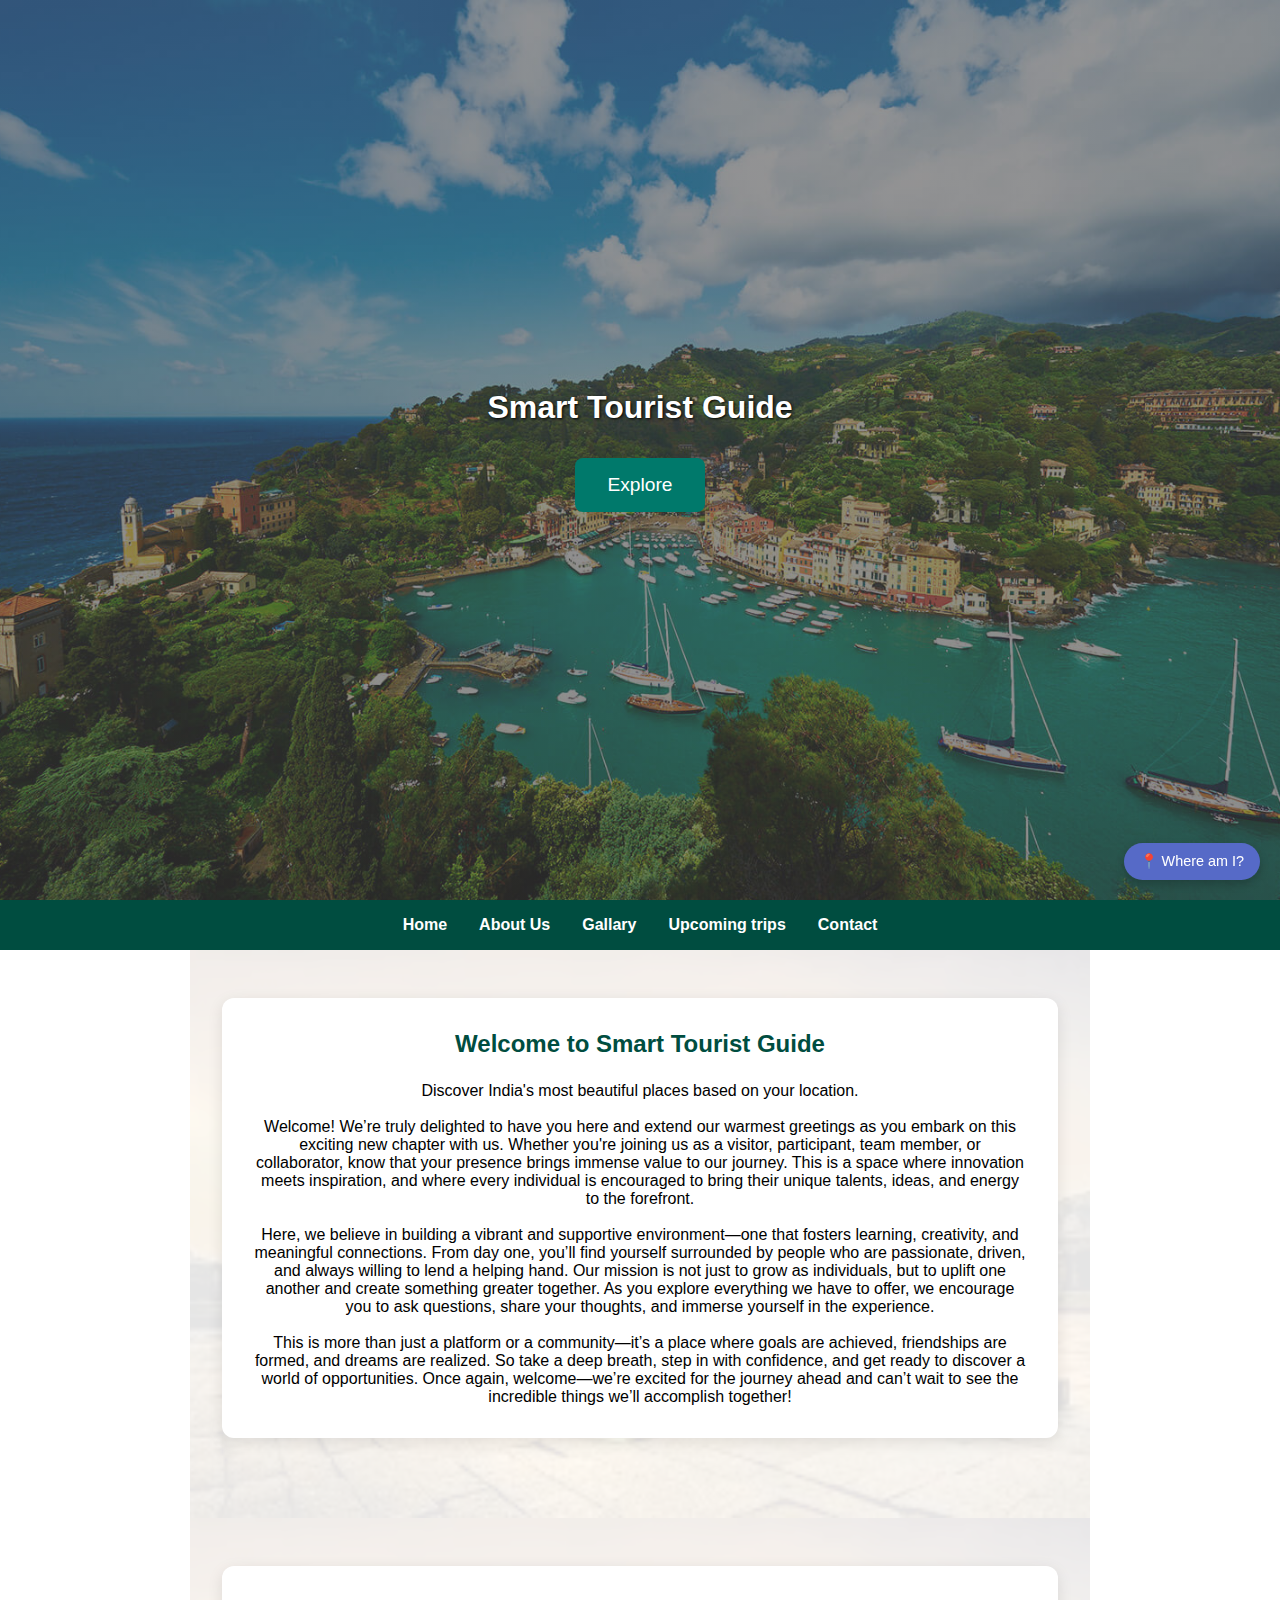
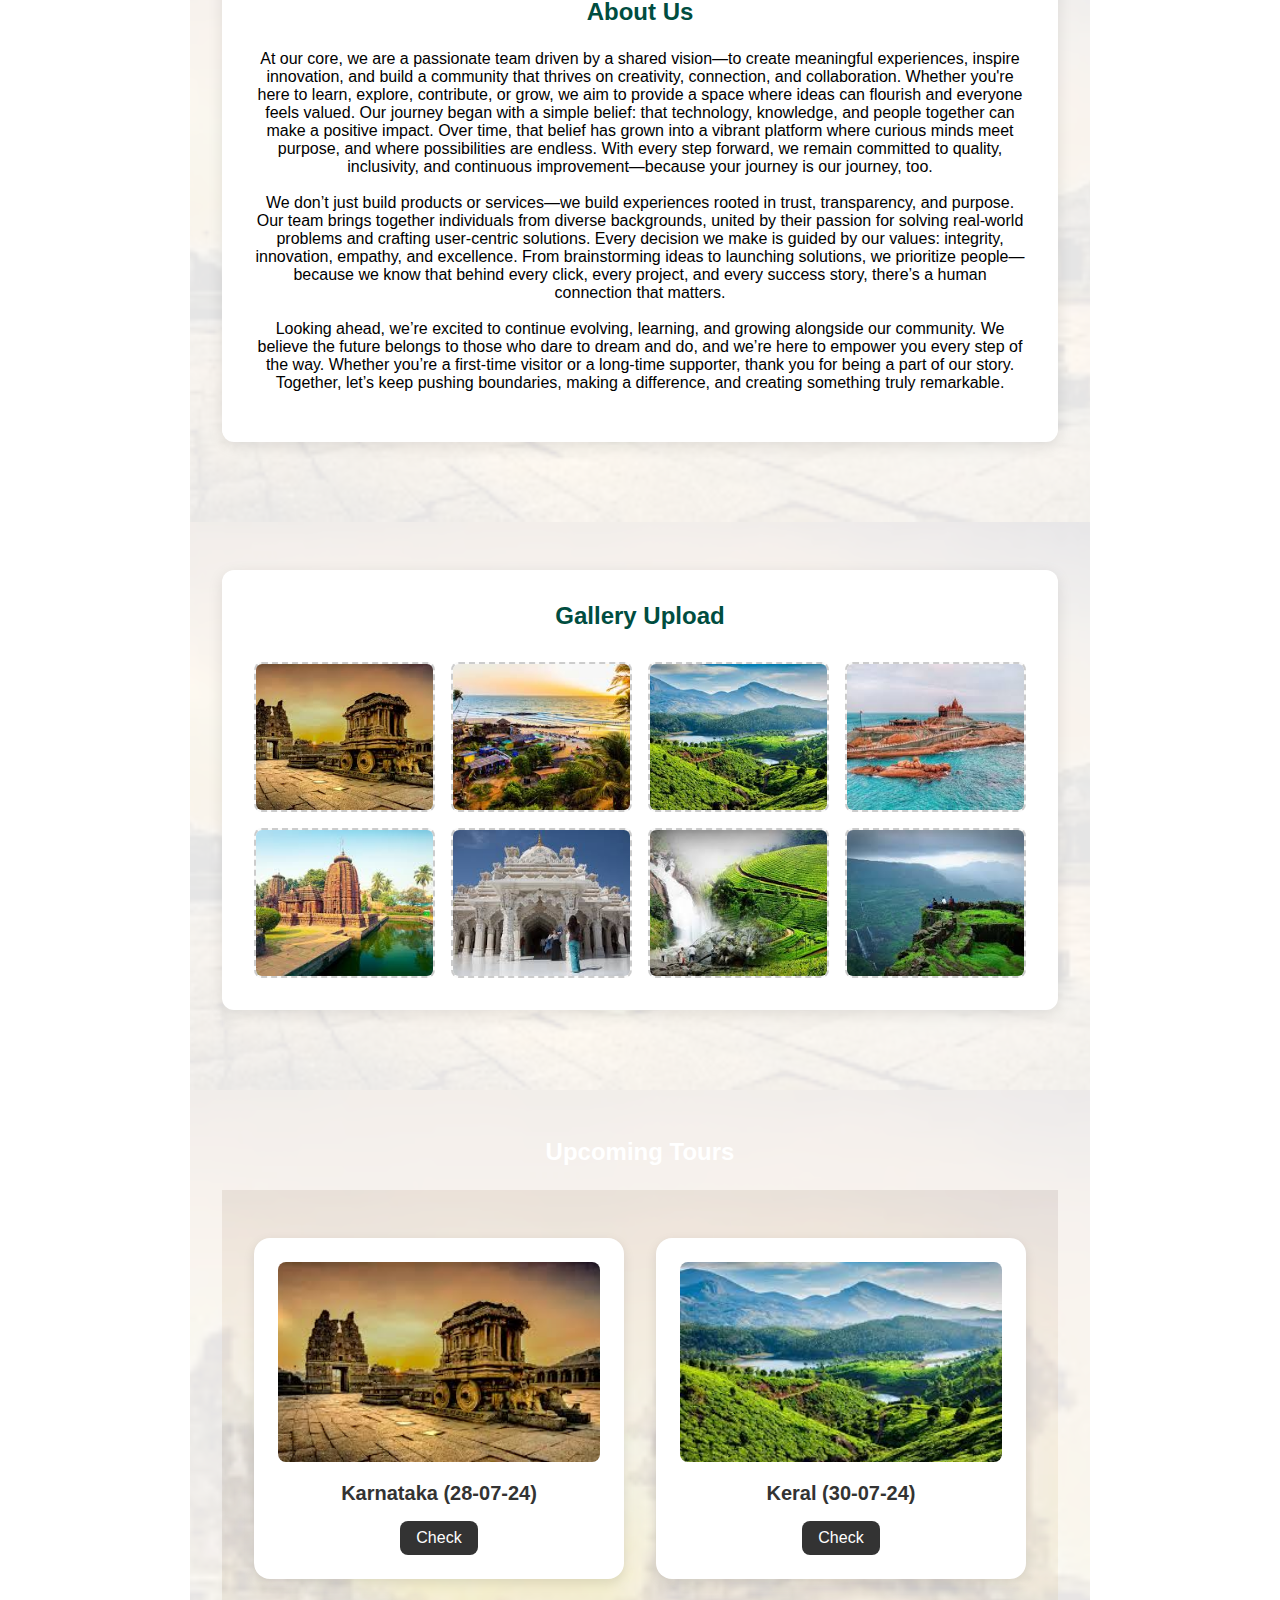
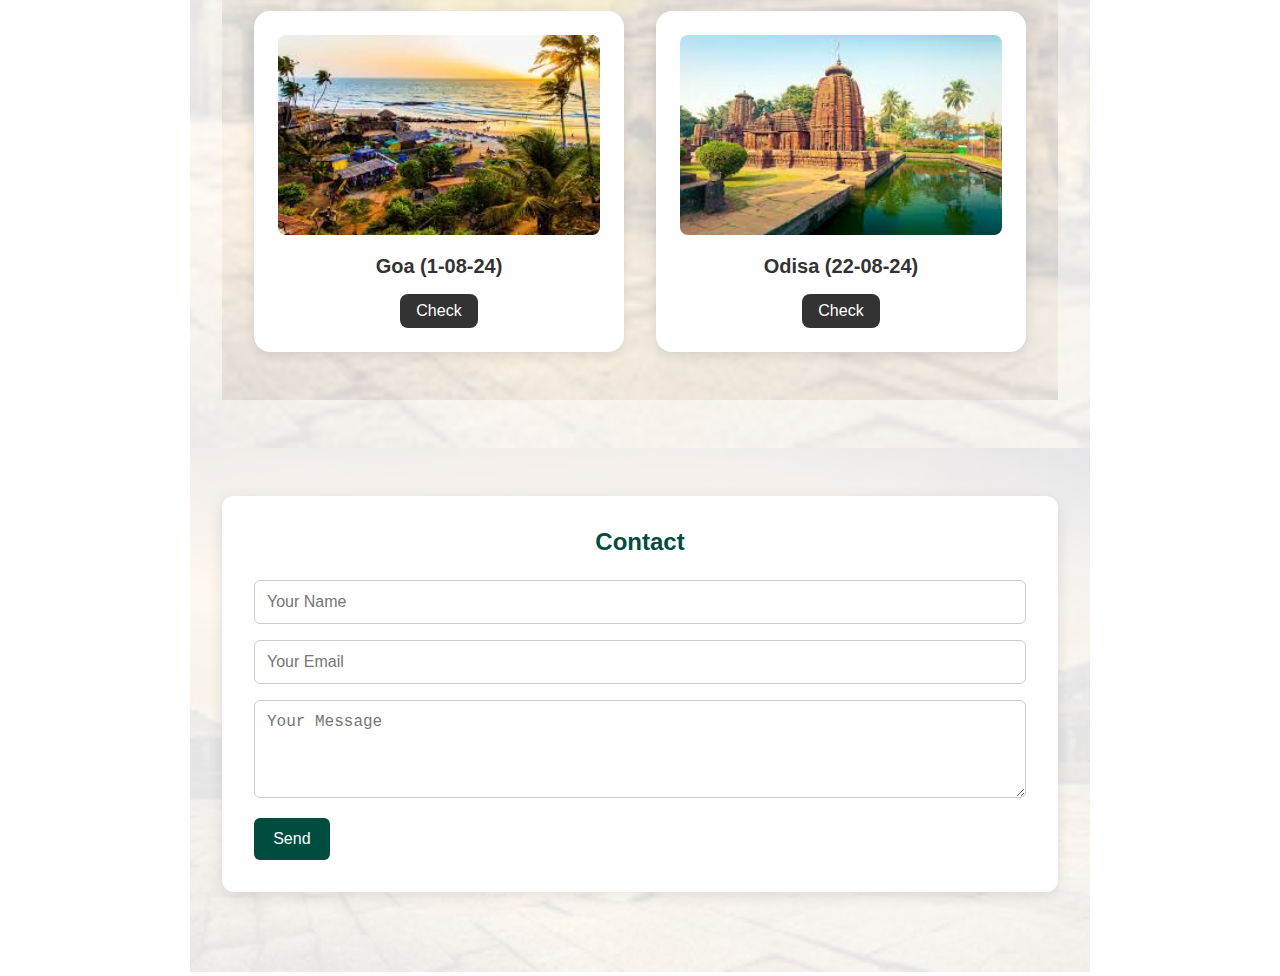
<file: index.html>
<!DOCTYPE html>
<html lang="en">
  <head>
    <meta charset="UTF-8" />
    <meta name="viewport" content="width=device-width, initial-scale=1.0" />
    <title>Smart Tourist Guide</title>
    <link rel="stylesheet" href="stylee.css">
    <style>
      * {
        margin: 0;
        padding: 0;
        box-sizing: border-box;
      }

      body {
        font-family: "Segoe UI", Tahoma, Geneva, Verdana, sans-serif;
        scroll-behavior: smooth;
       
        background-image: linear-gradient(
            rgba(80, 78, 78, 0.6),
            rgba(66, 65, 65, 0.6)
          ),url("ke.png");
        background-repeat: no-repeat;
        background-size: cover;
        background-position: center;
        background-attachment: fixed;
      }

      nav {
        background-color: #004d40;
        padding: 1rem;
        display: flex;
        justify-content: center;
        gap: 2rem;
        position: sticky;
        top: 0;
        z-index: 1000;
      }

      nav a {
        color: white;
        text-decoration: none;
        font-weight: bold;
        font-size: 1rem;
      }

      .landing {
        height: 100vh;
        background: linear-gradient(
            rgba(80, 78, 78, 0.6),
            rgba(66, 65, 65, 0.6)
          ),
          url("hero-banner.jpg") no-repeat center center/cover;
        display: flex;
        justify-content: center;
        align-items: center;
        flex-direction: column;
        color: white;
        text-shadow: 1px 1px 3px #000;
      }

      .landing button {
        margin-top: 2rem;
        padding: 1rem 2rem;
        font-size: 1.2rem;
        border: none;
        background-color: #00796b;
        color: white;
        border-radius: 8px;
        cursor: pointer;
      }

      section {
        padding: 3rem 2rem;
        max-width: 900px;
        margin: auto;
        position: relative;
      }

      section::before {
        content: "";
        position: absolute;
        top: 0;
        left: 0;
        width: 100%;
        height: 100%;
        background-image: url("k.png");
        background-size: cover;
        background-position: center;
        opacity: 0.1;
        z-index: -1;
      }

      section h2 {
        text-align: center;
        color: #004d40;
        margin-bottom: 1.5rem;
      }

      .box {
        background: white;
        border-radius: 12px;
        padding: 2rem;
        box-shadow: 0 4px 15px rgba(0, 0, 0, 0.1);
        margin-bottom: 2rem;
        position: relative;
        z-index: 1;
      }

      #network-status {
        text-align: center;
        background: #fdd835;
        font-weight: bold;
        padding: 0.5rem;
        margin-bottom: 1rem;
        border-radius: 6px;
      }

      #location-info {
        padding: 1rem;
        background: #fff8e1;
        border-left: 5px solid #ff9800;
        border-radius: 6px;
        margin-bottom: 1rem;
      }

      #mapCanvas {
        border: 2px dashed #00796b;
        border-radius: 8px;
        display: block;
        margin: 1rem auto;
      }

      .state-buttons {
        display: grid;
        grid-template-columns: repeat(auto-fill, minmax(140px, 1fr));
        gap: 0.75rem;
      }

      .state-buttons button {
        padding: 0.6rem;
        background: #00897b;
        color: white;
        border: none;
        border-radius: 5px;
        cursor: pointer;
        transition:  0.3s ease;
      }

      .state-buttons button:hover {
        background: #004d40;
      }

      #places-list ul {
        list-style: none;
        padding-left: 0;
      }

      #places-list li {
        margin-bottom: 1rem;
        border-bottom: 1px solid #ccc;
        padding-bottom: 1rem;
      }

      form input,
      form textarea {
        width: 100%;
        padding: 0.75rem;
        margin-bottom: 1rem;
        border: 1px solid #ccc;
        border-radius: 6px;
        font-size: 1rem;
      }

      form button {
        padding: 0.75rem 1.2rem;
        background: #004d40;
        color: white;
        border: none;
        border-radius: 6px;
        font-size: 1rem;
        cursor: pointer;
      }

      #where-btn {
        position: fixed;
        bottom: 20px;
        background: #566ac7;
        color: white;
        padding: 10px 16px;
        border: none;
        border-radius: 30px;
        cursor: pointer;
        font-size: 0.9rem;
        box-shadow: 0 4px 10px rgba(0, 0, 0, 0.2);
      }
      #net-btn {
        position: fixed;
        bottom: 80px;

        background: #566ac7;
        color: white;
        padding: 10px 16px;
        border: none;
        border-radius: 30px;
        cursor: pointer;
        font-size: 0.9rem;
        box-shadow: 0 4px 10px rgba(0, 0, 0, 0.2);
      }

      #where-btn {
        right: 20px;
      }

      #net-btn {
        right: 150px;
      }

      .gallery {
        display: grid;
        grid-template-columns: repeat(4, 1fr);
        gap: 1rem;
        margin-top: 2rem;
      }

      .gallery-item {
        width: 100%;
        height: 150px;
        border: 2px dashed #ccc;
        border-radius: 8px;
        overflow: hidden;
        position: relative;
        background-color: #fafafa;
        display: flex;
        justify-content: center;
        align-items: center;
        cursor: pointer;
      }

      .gallery-item img {
        width: 100%;
        height: 100%;
        object-fit: cover;
      }

      .gallery-item input {
        display: none;
      }
    </style>
  </head>
  <body>
    <div class="landing" id="landing">
      <h1>Smart Tourist Guide</h1>
      <button onclick="document.getElementById('main').scrollIntoView()">
        Explore
      </button>
    </div>

    <nav>
      <a href="#home">Home</a>
      <a href="#about">About Us</a>
      
      <a href="#Gallary">Gallary</a>
      <a href="#trips"> Upcoming trips</a>
      <a href="#contact">Contact</a>
    </nav>

    <div id="main">
      <section id="home">
        <div class="box">
          <h2>Welcome to Smart Tourist Guide</h2>
          <p style="text-align: center">
            Discover India's most beautiful places based on your location. <br> <br>
             Welcome! We’re truly delighted to have you here and extend our warmest greetings as you embark on this exciting new chapter with us. Whether you're joining us as a visitor, participant, team member, or collaborator, know that your presence brings immense value to our journey. This is a space where innovation meets inspiration, and where every individual is encouraged to bring their unique talents, ideas, and energy to the forefront. <br> <br>

Here, we believe in building a vibrant and supportive environment—one that fosters learning, creativity, and meaningful connections. From day one, you’ll find yourself surrounded by people who are passionate, driven, and always willing to lend a helping hand. Our mission is not just to grow as individuals, but to uplift one another and create something greater together. As you explore everything we have to offer, we encourage you to ask questions, share your thoughts, and immerse yourself in the experience. <br> <br>

This is more than just a platform or a community—it’s a place where goals are achieved, friendships are formed, and dreams are realized. So take a deep breath, step in with confidence, and get ready to discover a world of opportunities. Once again, welcome—we’re excited for the journey ahead and can’t wait to see the incredible things we’ll accomplish together! 
          </p>
        </div>
      </section>

      <section id="about">
        <div class="box">
          <h2>About Us</h2>
          <p style="text-align: center">
           At our core, we are a passionate team driven by a shared vision—to create meaningful experiences, inspire innovation, and build a community that thrives on creativity, connection, and collaboration. Whether you're here to learn, explore, contribute, or grow, we aim to provide a space where ideas can flourish and everyone feels valued. Our journey began with a simple belief: that technology, knowledge, and people together can make a positive impact. Over time, that belief has grown into a vibrant platform where curious minds meet purpose, and where possibilities are endless. With every step forward, we remain committed to quality, inclusivity, and continuous improvement—because your journey is our journey, too. <br> <br>

We don’t just build products or services—we build experiences rooted in trust, transparency, and purpose. Our team brings together individuals from diverse backgrounds, united by their passion for solving real-world problems and crafting user-centric solutions. Every decision we make is guided by our values: integrity, innovation, empathy, and excellence. From brainstorming ideas to launching solutions, we prioritize people—because we know that behind every click, every project, and every success story, there’s a human connection that matters. <br> <br>

Looking ahead, we’re excited to continue evolving, learning, and growing alongside our community. We believe the future belongs to those who dare to dream and do, and we’re here to empower you every step of the way. Whether you’re a first-time visitor or a long-time supporter, thank you for being a part of our story. Together, let’s keep pushing boundaries, making a difference, and creating something truly remarkable. <br> <br>
          </p>
        </div>
      </section>

     

      <section id="Gallary">
        <div class="box">
          <h2>Gallery Upload</h2>
          <div class="gallery">
            <label class="gallery-item">
              <input
                type="file"
                accept="image/*"
                onchange="previewImage(event, 0)"
              />
              <img id="gallery-img-0" src="k.png" alt="Image 1" />
            </label>
            <label class="gallery-item">
              <input
                type="file"
                accept="image/*"
                onchange="previewImage(event, 1)"
              />
              <img id="gallery-img-1" src="g.png" alt="Image 2" />
            </label>
            <label class="gallery-item">
              <input
                type="file"
                accept="image/*"
                onchange="previewImage(event, 2)"
              />
              <img id="gallery-img-2" src="ke.png" alt="Image 3" />
            </label>
            <label class="gallery-item">
              <input
                type="file"
                accept="image/*"
                onchange="previewImage(event, 3)"
              />
              <img id="gallery-img-3" src="T.png" alt="Image 4" />
            </label>
            <label class="gallery-item">
              <input
                type="file"
                accept="image/*"
                onchange="previewImage(event, 4)"
              />
              <img id="gallery-img-4" src="O.png" alt="Image 5" />
            </label>
            <label class="gallery-item">
              <input
                type="file"
                accept="image/*"
                onchange="previewImage(event, 5)"
              />
              <img id="gallery-img-5" src="gg.png" alt="Image 6" />
            </label>
            <label class="gallery-item">
              <input
                type="file"
                accept="image/*"
                onchange="previewImage(event, 6)"
              />
              <img id="gallery-img-6" src="m.png" alt="Image 7" />
            </label>
            <label class="gallery-item">
              <input
                type="file"
                accept="image/*"
                onchange="previewImage(event, 7)"
              />
              <img id="gallery-img-7" src="mh.png" alt="Image 8" />
            </label>
          </div>
        </div>
      </section>

      <section id="Gallary">
        
          <h2 style="color: white;">Upcoming Tours</h2>

          <section id="trips" class="py-12 px-6 text-center max-w-6xl mx-auto">

  
  <div class="project-grid">
    <!-- Project Card -->
    <div class="project-card">
      <img src="k.png" alt="Project 1">
      <h2>Karnataka (28-07-24)</h2>
      <div class="button-group">
        <a href="i2.html">Check</a>
        
      </div>
    </div>

    <!-- You can repeat the block below for each project -->
    <div class="project-card">
      <img src="ke.png" alt="Project 2">
      <h2>Keral (30-07-24)</h2>
      <div class="button-group">
        <a href="i2.html">Check</a>
        
      </div>
    </div>
<!-- Project Card -->
    <div class="project-card">
      <img src="g.png" alt="Project 1">
      <h2>Goa (1-08-24)</h2>
      <div class="button-group">
        <a href="i2.html">Check</a>
       
      </div>
    </div>

    <!-- You can repeat the block below for each project -->
    <div class="project-card">
      <img src="O.png" alt="Project 2">
      <h2>Odisa (22-08-24)</h2>
      <div class="button-group">
        <a href="i2.html">Check</a>
       
      </div>
    </div>

    <!-- Add more project cards as needed -->
  </div>


  
  
    
        
      </section>
    </div>
    
     <section id="contact">
        <div class="box">
          <h2>Contact</h2>
          <form>
            <input type="text" placeholder="Your Name" required />
            <input type="email" placeholder="Your Email" required />
            <textarea rows="4" placeholder="Your Message"></textarea>
            <button type="submit">Send</button>
          </form>
        </div>
      </section>
    <a href="loc.html"> <button id="where-btn">📍 Where am I?</button> </a>

    <script>
      function previewImage(event, index) {
        const reader = new FileReader();
        reader.onload = function () {
          document.getElementById("gallery-img-" + index).src = reader.result;
        };
        reader.readAsDataURL(event.target.files[0]);
      }
    </script>
  </body>
</html>
</file>
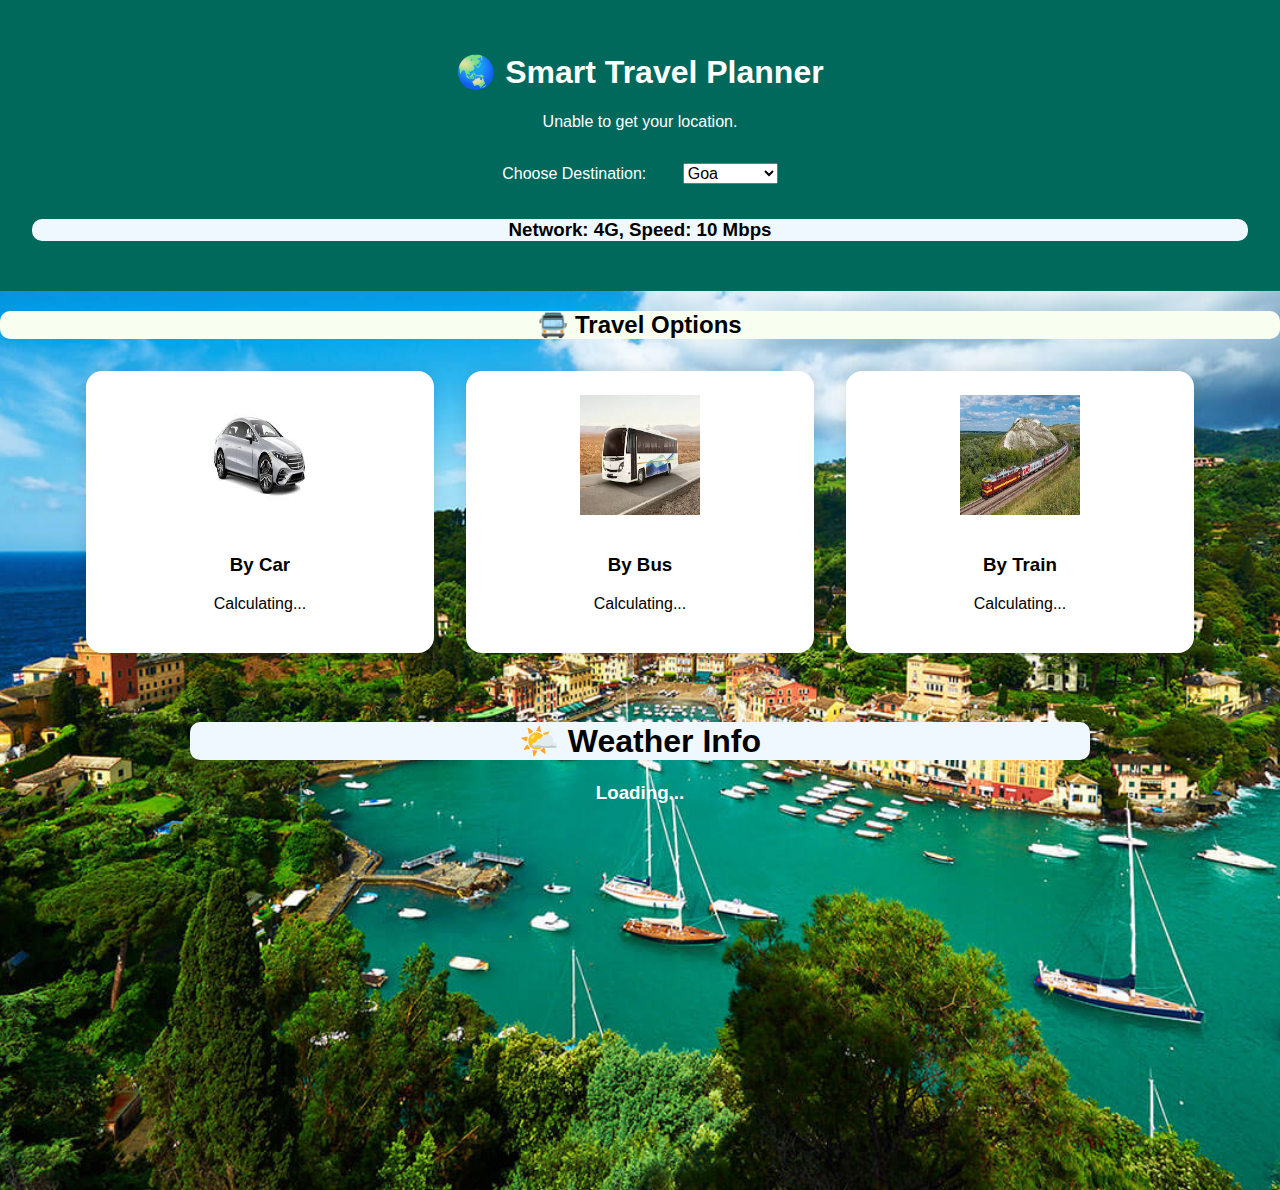
<file: i2.html>
<!DOCTYPE html>
<html lang="en">
<head>
  <meta charset="UTF-8" />
  <meta name="viewport" content="width=device-width, initial-scale=1.0"/>
  <title>Smart Travel Planner</title>
  <link rel="stylesheet" href="c2.css" />
</head>
<body>
  <header>
    <h1 >🌏 Smart Travel Planner</h1>
    <p id="location">Detecting your location...</p>
    <label for="destination">Choose Destination:</label>
    <select id="destination">
      <option value="goa">Goa</option>
      <option value="karnataka">Karnataka</option>
      <option value="kerala">Kerala</option>
      <option value="odisha">Odisha</option>
    </select>
    <h3 style="color:black; background-color: aliceblue; border-radius: 10px;" id="network-status">Checking network...</h3>
  </header>

  <section class="transport-section">
    <h2 style="color:black; background-color: rgb(248, 255, 240); border-radius: 10px;">🚍 Travel Options</h2>
    <div class="cards">
      <div class="card observer">
        <img src="car.png" alt="Car">
        <h3>By Car</h3>
        <p id="car-distance">Calculating...</p>
        <p id="car-cost"></p>
      </div>
      <div class="card observer">
        <img src="bus.png" alt="Bus">
        <h3>By Bus</h3>
        <p id="bus-distance">Calculating...</p>
        <p id="bus-cost"></p>
      </div>
      <div class="card observer">
        <img src="train.png" alt="Train">
        <h3>By Train</h3>
        <p id="train-distance">Calculating...</p>
        <p id="train-cost"></p>
      </div>
    </div>
  </section>

  <section class="weather-map">
    <h1 style="color:black; background-color: aliceblue; border-radius: 10px;">🌤️ Weather Info</h1>
    <h3 style="color: white;  border-radius: 10px;" id="weather">Loading...</h3>
    <iframe id="map" width="100%" height="300" frameborder="0" allowfullscreen></iframe>
  </section>

  <script src="j2.js"></script>
</body>
</html>
</file>
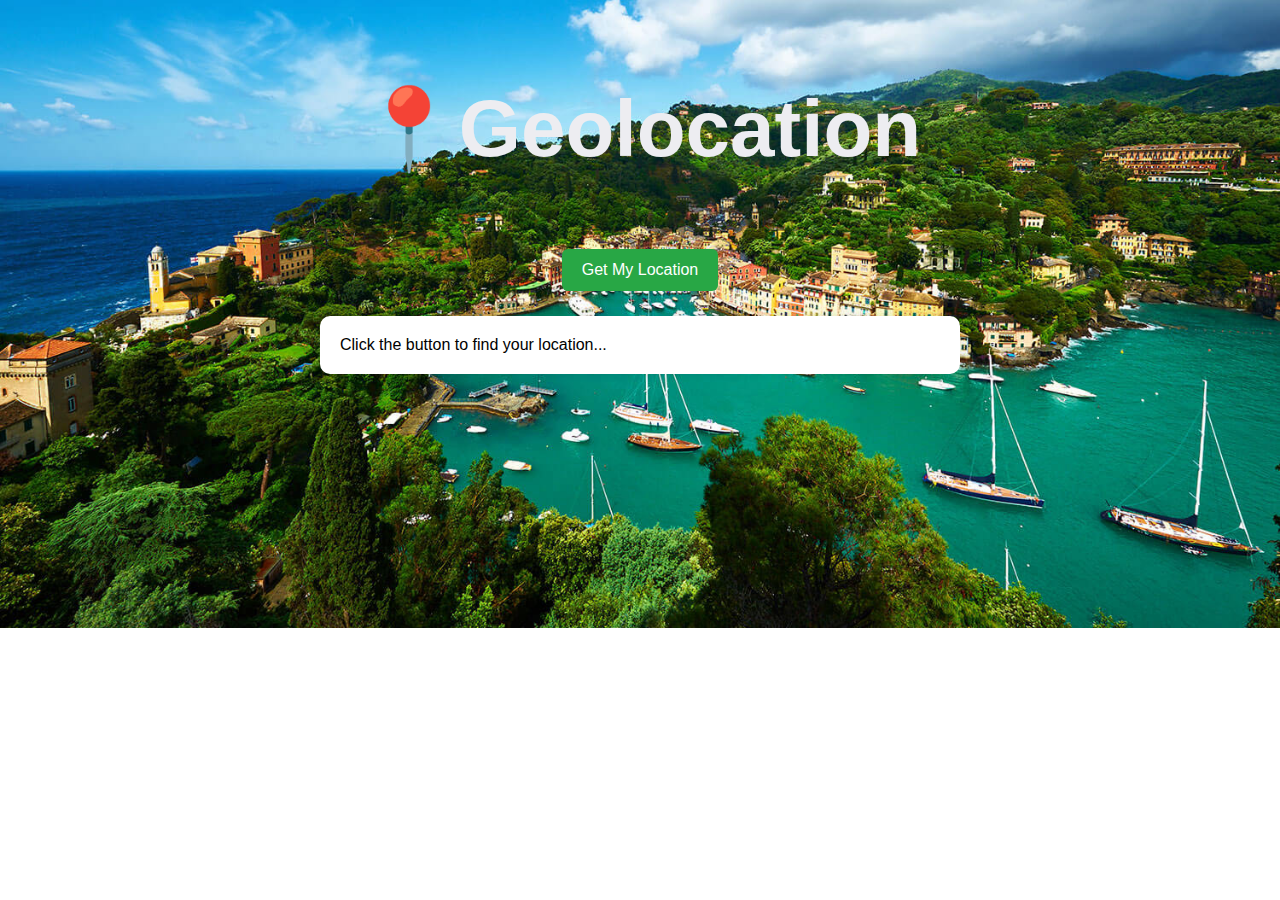
<file: loc.html>
<!DOCTYPE html>
<html lang="en">
  <head>
    <meta charset="UTF-8" />
    <title>Geolocation with Address</title>
    <meta name="viewport" content="width=device-width, initial-scale=1.0" />
    <style>
      body {
        font-family: "Segoe UI", sans-serif;
        background-image: url("hero-banner.jpg");
        background-size: cover; /* scale image to cover screen */
        background-position: center; /* center the image */
        background-repeat: no-repeat;
        text-align: center;
        padding: 20px;
      }

      h1 {
        color: #ededf1;
        font-size: 80px;
      }

      button {
        background-color: #28a745;
        color: white;
        padding: 12px 20px;
        border: none;
        border-radius: 6px;
        font-size: 16px;
        cursor: pointer;
        margin-top: 20px;
      }

      button:hover {
        background-color: #218838;
      }

      #output {
        margin-top: 25px;
        padding: 20px;
        background: #ffffff;
        border-radius: 10px;
        box-shadow: 0 0 10px rgba(0, 0, 0, 0.1);
        text-align: left;
        width: 90%;
        max-width: 600px;
        font-size: 16px;
        margin-left: auto;
        margin-right: auto;
      }

      a {
        color: #007bff;
        text-decoration: none;
      }

      a:hover {
        text-decoration: underline;
      }
    </style>
  </head>
  <body>
    <h1>📍Geolocation </h1>
    <button onclick="getLocation()">Get My Location</button>

    <div id="output">Click the button to find your location...</div>

    <script>
      const output = document.getElementById("output");

      async function getLocation() {
        if (!navigator.geolocation) {
          output.innerHTML = "❌ Geolocation is not supported by your browser.";
          return;
        }

        output.innerHTML = "⏳ Getting coordinates...";

        navigator.geolocation.getCurrentPosition(
          async (position) => {
            const lat = position.coords.latitude;
            const lon = position.coords.longitude;

            output.innerHTML = `
          📍 Latitude: ${lat}<br>
          📍 Longitude: ${lon}<br>
          ⏳ Looking up address...`;

            const url = `https://nominatim.openstreetmap.org/reverse?format=jsonv2&lat=${lat}&lon=${lon}`;

            try {
              const res = await fetch(url);
              const data = await res.json();

              const address = data.address || {};
              const fullAddress = data.display_name || "N/A";

              const country = address.country || "N/A";
              const state = address.state || address.county || "N/A";
              const city =
                address.city || address.town || address.village || "N/A";
              const pincode = address.postcode || "N/A";

              output.innerHTML = `
            ✅ <strong>Address Found:</strong><br><br>
            <strong>Country:</strong> ${country}<br>
            <strong>State:</strong> ${state}<br>
            <strong>City:</strong> ${city}<br>
            <strong>Pincode:</strong> ${pincode}<br><br>
            <strong>Full Address:</strong><br>${fullAddress}<br><br>
            <a href="https://www.openstreetmap.org/?mlat=${lat}&mlon=${lon}#map=18/${lat}/${lon}" target="_blank">
              🌐 View on OpenStreetMap
            </a>
          `;
            } catch (err) {
              output.innerHTML =
                "❌ Failed to fetch address from OpenStreetMap.";
            }
          },
          (err) => {
            output.innerHTML = `❌ Error: ${err.message}`;
          }
        );
      }
    </script>
  </body>
</html>
</file>
<file: stylee.css>
/* Projects Section */
.mp-section {
    padding-top: 4vh;
    margin: 0 10rem;
    box-sizing: border-box;
    min-height: fit-content;
    text-align: center;
  }
  
  .mp-section__text__p1 {
    color: rgb(85, 85, 85);
    font-weight: 600;
  }
  
  .mp-title {
    font-size: 3rem;
    margin-bottom: 2rem;
  }
  
  .mp-experience-details-container {
    display: flex;
    justify-content: center;
  }
  
  .mp-about-containers {
    display: flex;
    justify-content: center;
    gap: 2rem;
    flex-wrap: wrap;
  }
  
  .mp-details-container {
    padding: 1.5rem;
    background: rgb(250, 250, 250);
    border-radius: 2rem;
    border: 1px solid rgb(163, 163, 163);
    text-align: center;
    width: 300px;
  }
  
  .mp-project-img {
    border-radius: 2rem;
    width: 100%;
    height: auto;
  }
  
  .mp-project-title {
    margin: 1rem 0;
    color: black;
    font-size: 1.5rem;
  }
  
  .mp-btn-container {
    display: flex;
    justify-content: center;
    gap: 1rem;
    margin-top: 1rem;
  }
  
  .mp-btn {
    font-weight: 600;
    padding: 0.8rem 1.5rem;
    border-radius: 2rem;
    border: 1px solid rgb(53, 53, 53);
    background: none;
    cursor: pointer;
    transition: all 0.3s ease;
  }
  
  .mp-btn:hover {
    background: rgb(53, 53, 53);
    color: white;
  }
  
  .mp-icon {
    cursor: pointer;
    height: 2rem;
    margin-top: 2rem;
  }
  
  .project-grid {
  display: grid;
  grid-template-columns: repeat(auto-fill, minmax(280px, 1fr));
  gap: 2rem;
  max-width: 1200px;
  margin: 0 auto;
}

.project-card {
  background-color: #ffffff;
  padding: 1.5rem;
  border-radius: 1rem;
  box-shadow: 0 4px 12px rgba(0, 0, 0, 0.1);
  text-align: center;
}

.project-card img {
  width: 100%;
  height: 200px;
  object-fit: cover;
  border-radius: 0.5rem;
}

.project-card h2 {
  margin: 1rem 0 0.5rem;
  font-size: 1.25rem;
  color: #333;
}

.button-group {
  display: flex;
  justify-content: center;
  gap: 1rem;
  margin-top: 1rem;
}

.button-group a {
  text-decoration: none;
  background-color: #333;
  color: white;
  padding: 0.5rem 1rem;
  border-radius: 0.5rem;
  transition: background-color 0.3s ease;
}

.button-group a:hover {
  background-color: #555;
}
</file>
<file: c2.css>
body {
  font-family: 'Segoe UI', sans-serif;
  margin: 0;
  padding: 0;
  background: #f0f0f0;
  text-align: center;
  background-image: url("hero-banner.jpg");
  background-size: cover;
  background-repeat: no-repeat;
  background-position: center;
}

header {
  background: #00695c;
  color: white;
  padding: 2rem;
}

label, select {
  font-size: 1rem;
  margin: 1rem;
}

.cards {
  display: flex;
  justify-content: center;
  flex-wrap: wrap;
  gap: 2rem;
  margin: 2rem;
}

.card {
  background: white;
  border-radius: 16px;
  width: 300px;
  padding: 1.5rem;
  box-shadow: 0 0 15px rgba(0, 0, 0, 0.1);
  opacity: 0;
  transform: translateY(30px);
  transition: all 0.6s ease-in-out;
}

.card.show {
  opacity: 1;
  transform: translateY(0);
}

.card img {
  width: 120px;
  height: 120px;
  margin-bottom: 1rem;
}

.weather-map {
  margin: 2rem auto;
  padding: 1rem;
  max-width: 900px;
}

#map {
  border-radius: 12px;
  margin-top: 1rem;
}
</file>
